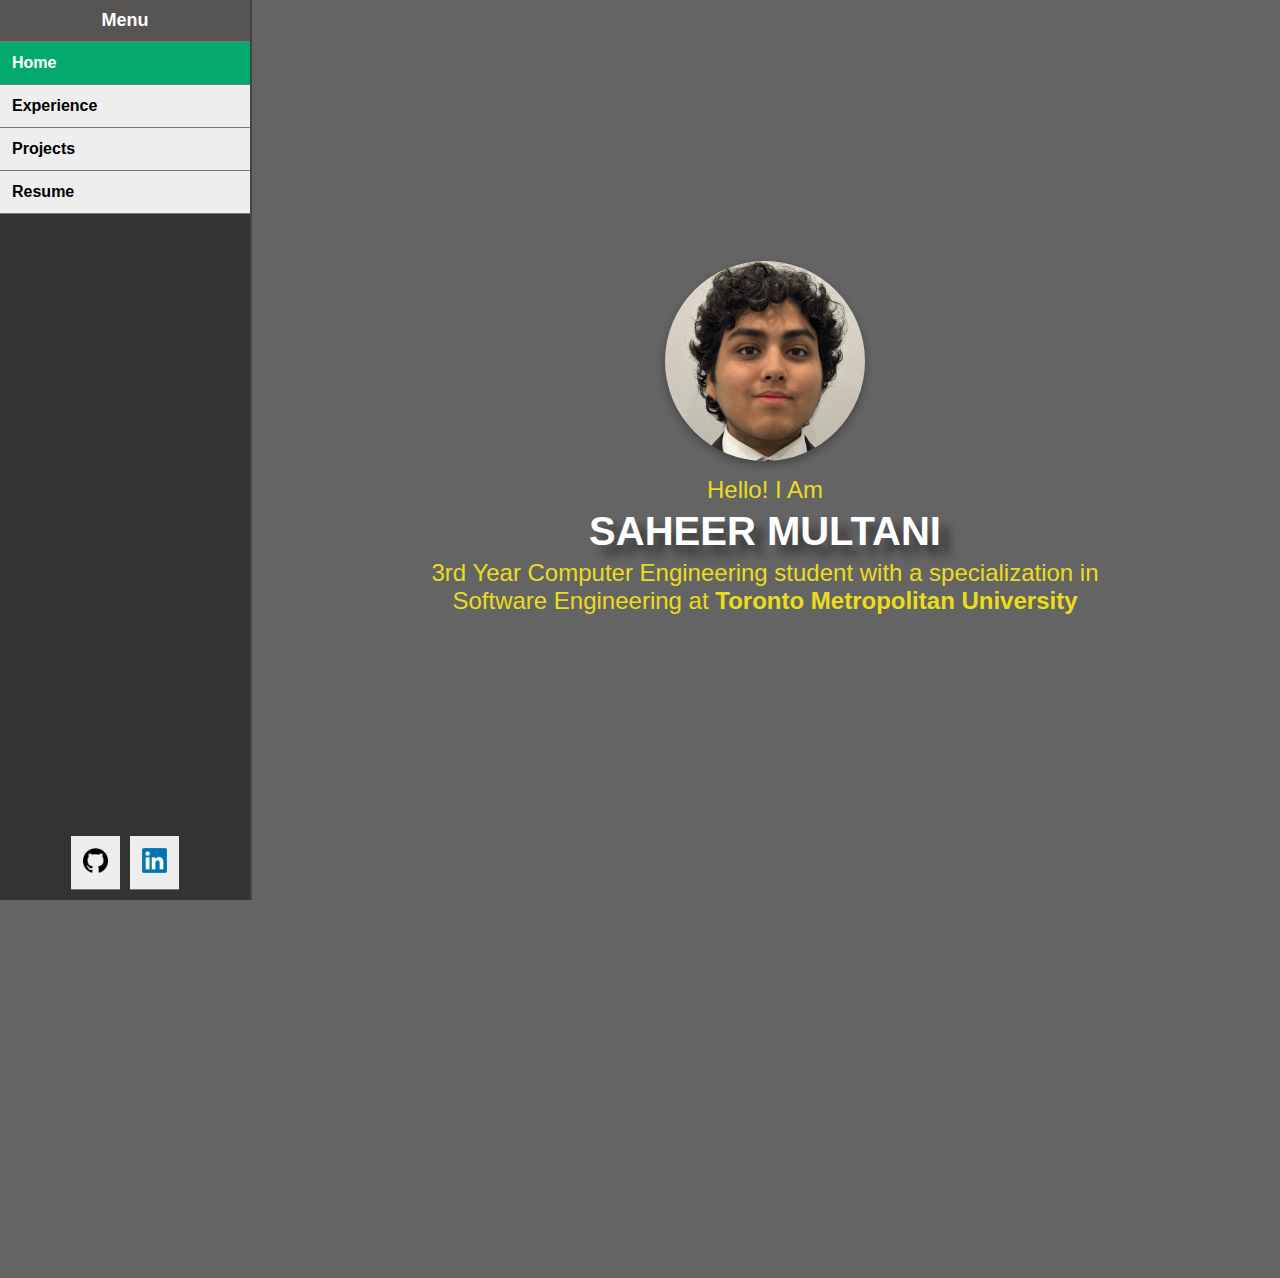
<file: index.html>
<!DOCTYPE html>
<html lang="en">

<head>
    <meta charset="UTF-8">
    <meta name="viewport" content="width=device-width, initial-scale=1.0">
    <link rel="stylesheet" href="/css/index.css">
    <title>Home | Portfolio Website</title>
    <link rel="icon" href="Assets/logo.png">
</head>

<body>
    <div class="menu-toggle" onclick="toggleMenu()">☰</div>
    <nav class="vertical-menu" id="verticalMenu">
        <div class="nav-links">
            <a class="menu-title">Menu</a>
            <a href="./" class="active"><b>Home</b></a>
            <a href="experience.html"><b>Experience</b></a>
            <a href="projects.html"><b>Projects</b></a>
            <a href="resume.html"><b>Resume</b></a>
            <!-- <a href="games.html"><b>Games - WIP</b></a> -->
        </div>
        <div class="social-links">
            <a href="https://github.com/Blazzzin" target="_blank" class="github-link">
                <img src="Assets/github_logo.png" alt="Github">
            </a>
            <a href="https://www.linkedin.com/in/saheermultani/" target="_blank" class="linkedin-link">
                <img src="Assets/linkedin_logo.png" alt="LinkedIn">
            </a>
        </div>
    </nav>
    <main class="centered-content">
        <div class="logo">
            <img src="Assets/Pic.jpeg" alt="Profile Picture">
        </div>
        <div class="container">Hello! I Am</div>
        <div class="heading">
            <h1>SAHEER MULTANI</h1>
        </div>
        <p class="intro">3rd Year Computer Engineering student with a specialization in <br> Software Engineering at <a
                href="https://www.torontomu.ca/engineering-architectural-science/" target="_blank">Toronto Metropolitan
                University</a></p>
    </main>
    <script src="js/main.js"></script>
</body>

</html>
</file>
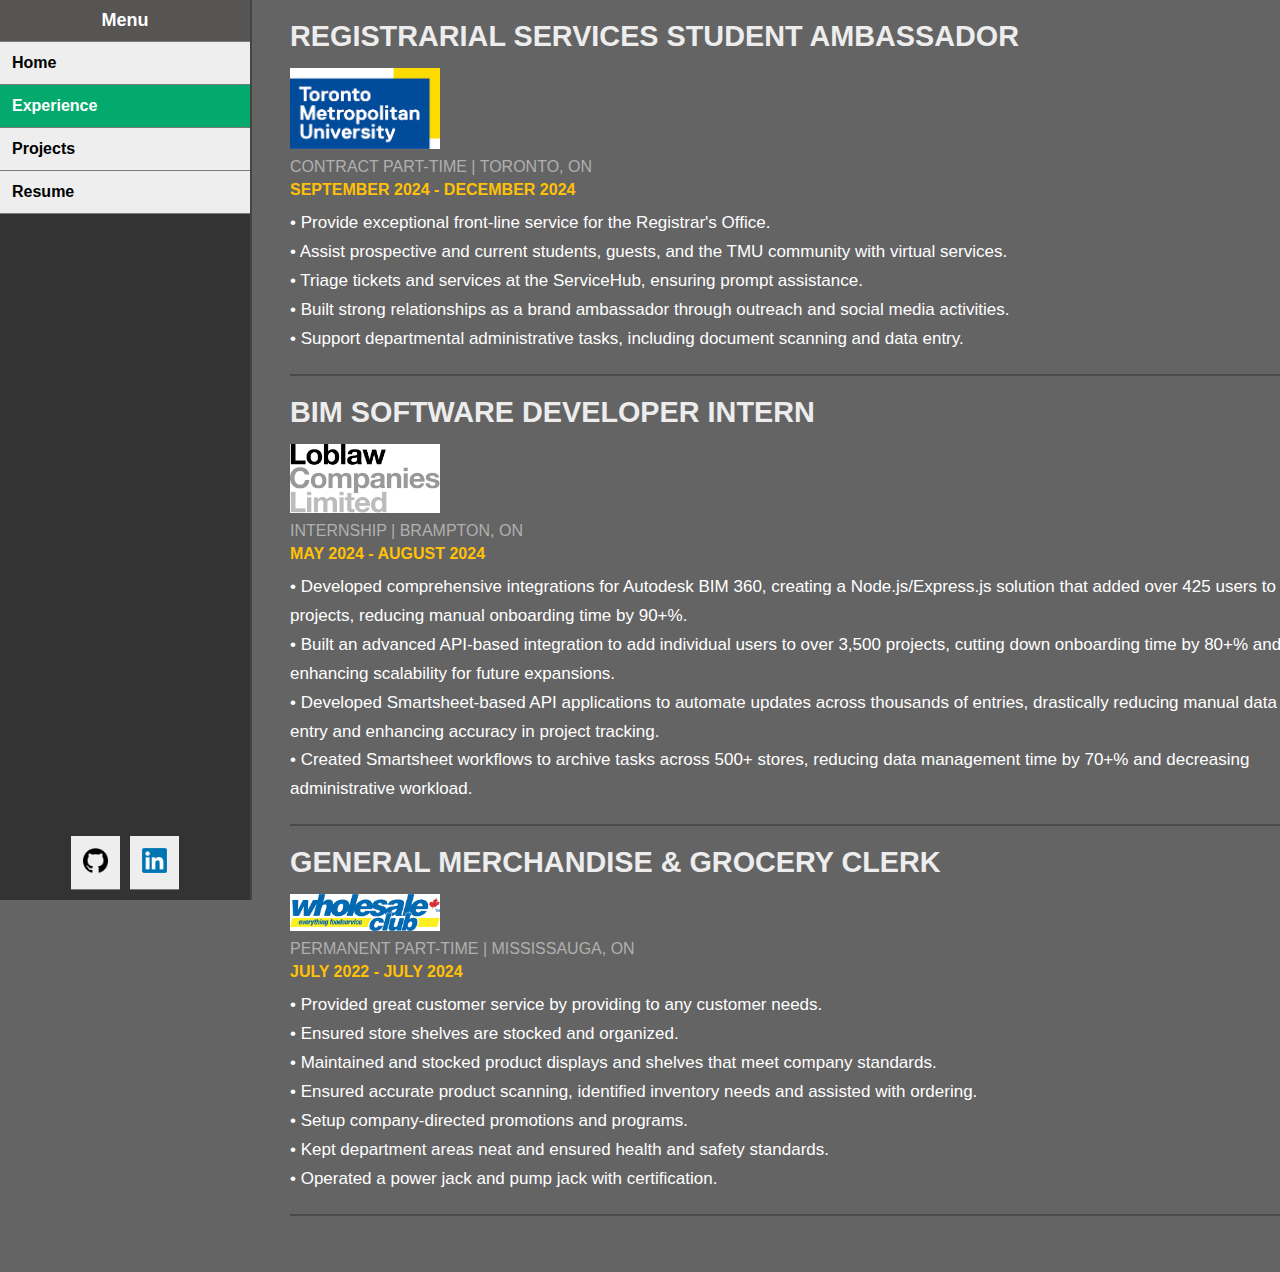
<file: experience.html>
<!DOCTYPE html>
<html lang="en">

<head>
    <meta charset="UTF-8">
    <meta name="viewport" content="width=device-width, initial-scale=1.0">
    <link rel="stylesheet" href="/css/index.css">
    <link rel="stylesheet" href="/css/experience.css">
    <title>Experience | Portfolio Website</title>
    <link rel="icon" href="Assets/logo.png">
</head>

<body class="experience-page">
    <div class="menu-toggle" onclick="toggleMenu()">☰</div>
    <nav class="vertical-menu" id="verticalMenu">
        <div class="nav-links">
            <a href="" class="menu-title">Menu</a>
            <a href="./"><b>Home</b></a>
            <a href="experience.html" class="active"><b>Experience</b></a>
            <a href="projects.html"><b>Projects</b></a>
            <a href="resume.html" ><b>Resume</b></a>
            <!-- <a href="games.html"><b>Games - WIP</b></a> -->
        </div>
        <div class="social-links">
            <a href="https://github.com/Blazzzin" target="_blank" class="github-link">
                <img src="Assets\github_logo.png" alt="Github">
            </a>
            <a href="https://www.linkedin.com/in/saheermultani/" target="_blank" class="linkedin-link">
                <img src="Assets\linkedin_logo.png" alt="LinkedIn">
            </a>
        </div>
    </nav>
    <!-- Registrarial Services Student Ambassador Section -->
    <section class="job-entry">
        <div class="job-title">
            <b>REGISTRARIAL SERVICES STUDENT AMBASSADOR</b>
        </div>
        <div class="company-info">
            <div class="company-logo">
                <img src="Assets/tmu.png" alt="company-logo">
            </div>
            <div class="company-details">
                <label class="company">CONTRACT PART-TIME | TORONTO, ON</label>
                <label class="timeframe"><b>SEPTEMBER 2024 - DECEMBER 2024</b></label>
            </div>
        </div>
        <div class="job-description">
            • Provide exceptional front-line service for the Registrar's Office. <br>
            • Assist prospective and current students, guests, and the TMU community with virtual services. <br>
            • Triage tickets and services at the ServiceHub, ensuring prompt assistance. <br>
            • Built strong relationships as a brand ambassador through outreach and social media activities. <br>
            • Support departmental administrative tasks, including document scanning and data entry.
        </div>
    </section>
    <!-- BIM 360 Software Developer Section -->
    <section class="job-entry">
        <div class="job-title">
            <b>BIM SOFTWARE DEVELOPER INTERN</b>
        </div>
        <div class="company-info">
            <div class="company-logo">
                <img src="Assets/loblaw.png" alt="company-logo">
            </div>
            <div class="company-details">
                <label class="company">INTERNSHIP | BRAMPTON, ON</label>
                <label class="timeframe"><b>MAY 2024 - AUGUST 2024</b></label>
            </div>
        </div>
        <div class="job-description">
            • Developed comprehensive integrations for Autodesk BIM 360, creating a Node.js/Express.js solution that added
            over 425 users to projects, reducing manual onboarding time by 90+%.
            <br>
            • Built an advanced API-based integration to add individual users to over 3,500 projects, cutting down onboarding
            time by 80+% and enhancing scalability for future expansions. <br>
            • Developed Smartsheet-based API applications to automate updates across thousands of entries, drastically reducing
            manual data entry and enhancing accuracy in project tracking. <br>
            • Created Smartsheet workflows to archive tasks across 500+ stores, reducing data management time by 70+% and
            decreasing administrative workload. <br>
        </div>
    </section>
    <!-- General Merchandise & Grocery Clerk Section -->
    <section class="job-entry">
        <div class="job-title">
            <b>GENERAL MERCHANDISE & GROCERY CLERK</b>
        </div>
        <div class="company-info">
            <div class="company-logo">
                <img src="Assets/rcwc.png" alt="company-logo">
            </div>
            <div class="company-details">
                <label class="company">PERMANENT PART-TIME | MISSISSAUGA, ON</label>
                <label class="timeframe"><b>JULY 2022 - JULY 2024</b></label>
            </div>
        </div>
        <div class="job-description">
            • Provided great customer service by providing to any customer needs. <br>
            • Ensured store shelves are stocked and organized. <br>
            • Maintained and stocked product displays and shelves that meet company standards. <br>
            • Ensured accurate product scanning, identified inventory needs and assisted with ordering. <br>
            • Setup company-directed promotions and programs. <br>
            • Kept department areas neat and ensured health and safety standards. <br>
            • Operated a power jack and pump jack with certification. <br>
        </div>
    </section>
    <br><br>
    <script src="js/main.js"></script>
</body>

</html>
</file>
<file: css/experience.css>
/* Job entry container */
.job-entry {
    margin: 20px auto; /* Adds vertical spacing between entries */
    padding-bottom: 20px; /* Slight padding at the bottom */
    width: 90%;
    max-width: 1000px;
    border-bottom: 2px solid #4A4A4A; /* Subtle darker gray line separator */
}

.job-entry:first-child {
    border-top: 2px solid #4A4A4A; /* Add a top separator for the first entry */
}

.job-entry:last-child {
    border-bottom: none; /* Remove bottom border for the last entry */
}

/* Job title and main text styling */
.job-title,
.end,
.animated-dots-container {
    font-family: 'Segoe UI', Tahoma, Geneva, Verdana, sans-serif;
    color: #EDEDED; /* Softer white */
    font-size: 1.8em; /* Slightly larger */
    font-weight: bold;
    margin-bottom: 10px; /* Adds spacing below the title */
}

.company {
    display: block;
    font-family: 'Franklin Gothic Medium', 'Arial Narrow', Arial, sans-serif;
    margin-top: 5px;
    font-size: 1em;
    color: #B0B0B0; /* Light gray for supporting text */
}

.company a {
    color: #4DB6AC; /* Teal accent for links */
    text-decoration: none;
    font-weight: bold;
    transition: color 0.3s ease-in-out; /* Smooth color transition */
}

.company a:hover {
    color: #90CAF9; /* Soft blue on hover */
    text-decoration: underline;
}

.company a:visited {
    color: #FFC107; /* Warm gold for visited links */
}

.timeframe {
    display: block;
    font-family: 'Segoe UI', Tahoma, Geneva, Verdana, sans-serif;
    margin-top: 5px;
    color: #FFC107; /* Vibrant warm gold for timeframes */
}

/* Job description styling */
.job-description {
    margin-top: 10px;
    max-width: 1000px;
    font-size: 17px;
    font-family: 'Segoe UI', Tahoma, Geneva, Verdana, sans-serif;
    color: #ffffff; /* Softer white for readability */
    line-height: 1.7; /* Better spacing between lines */
}

/* Define the keyframes for sequential dot appearance */
@keyframes dot-appear {
    0% {
        opacity: 0;
    }

    50% {
        opacity: 1;
    }

    100% {
        opacity: 0;
    }
}

/* Style for animated dots */
.animation-dots {
    color: #FFC107; /* Warm gold for animated dots */
}

.dot {
    display: inline-block;
    opacity: 0;
    animation: dot-appear 3.5s infinite;
}

.dot:nth-child(1) {
    animation-delay: 0s;
}

.dot:nth-child(2) {
    animation-delay: 1s;
}

.dot:nth-child(3) {
    animation-delay: 2s;
}

/* Company logo styles */
.company-logo img {
    margin-top: 5px;
    height: auto;
    transition: transform 0.3s ease-in-out; /* Smooth scaling */
}

.company-logo img:hover {
    transform: scale(1.1); /* Slight zoom on hover */
}

/* Responsive design for larger screens */
@media (min-width: 1024px) {
    .job-entry,
    .animated-dots-container {
        margin-left: 290px; /* Adjusts margin for larger screens */
    }
    .company-logo img {
        width: 15%; /* Smaller logo width */
    }
}

/* Responsive design for smaller screens */
@media (max-width: 1023px) {
    .job-entry,
    .animated-dots-container {
        margin-left: 10%; /* Adjusts margin for smaller screens */
    }
    .company-logo img {
        width: 20%; /* Larger logo width */
    }
}
</file>
<file: css/index.css>
/* Reset default styles */
body,
h1 {
    margin: 0;
    padding: 0;
    font-family: Arial, sans-serif;
}

/* Set a solid background color */
body {
    background-color: #646464;
    /* Light gray background */
    overflow-x: hidden;
    /* Prevent horizontal scroll */
    box-sizing: border-box;
}

/* Style the logo container */
.logo {
    display: flex;
    justify-content: center;
    align-items: center;
    position: relative;
    animation: left-to-right 5s forwards;
}

/* Centered content */
.centered-content {
    display: grid;
    place-items: center;
    /* Keeps it horizontally centered */
    padding-top: 100vh;
    /* Push it down to the middle of the viewport */
    transform: translateY(-50%);
    /* Adjust to truly center vertically */
}

@media (min-width: 1024px) {
    .centered-content {
        margin-left: 250px;
    }
}

@keyframes left-to-right {
    0% {
        left: -300px;
    }

    40% {
        left: 0px;
    }
}

/* Style the image to be circular and responsive */
.logo img {
    border-radius: 50%;
    width: 200px;
    height: 200px;
    object-fit: cover;
    box-shadow: 0 4px 8px rgba(0, 0, 0, 0.3);
    transition: transform 0.3s ease-in-out;
}

/* Add hover effect */
.logo img:hover {
    transform: scale(1.1);
}

/* Center the container content */
.container {
    margin-top: 15px;
    font-size: 1.5em;
    color: #ebdd1b;
    position: relative;
    animation: left-to-right 3s forwards;
}

/* Center the heading content */
.heading {
    margin-top: 5px;
    position: relative;
    animation: left-to-right 5s forwards;
}

/* Style the heading */
.heading h1 {
    font-size: 2.5em;
    color: #ffffff;
    text-shadow: 10px 10px 10px rgba(0, 0, 0, 0.5);
}

/* Center the intro content */
.intro {
    margin-top: 5px;
    text-align: center;
    font-size: 1.5em;
    color: #ebdd1b;
    position: relative;
    animation: left-to-right 3s forwards;
}

/* Style the anchor tag in the intro class */
.intro a {
    color: inherit;
    text-decoration: none;
    font-weight: bold;
}

.intro a:hover {
    color: #ffffff;
}

.intro a:visited {
    color: #ffcc00;
}

/* Style the vertical menu */
.vertical-menu {
    display: flex;
    flex-direction: column;
    justify-content: space-between;
    position: fixed;
    top: 0;
    left: 0;
    width: 250px;
    height: 100%;
    background-color: #333;
    border-right: 2px solid #444;
    transform: translateX(-100%);
    transition: transform 0.3s ease;
    z-index: 1000;
    font-family: 'Segoe UI', Tahoma, Geneva, Verdana, sans-serif;
}

/* Media query for laptop or larger screens */
@media (min-width: 1024px) {
    .vertical-menu {
        transform: translateX(0);
    }
}

/* Style individual links in the menu */
.vertical-menu a {
    background-color: #eee;
    color: black;
    display: block;
    padding: 12px;
    text-decoration: none;
    border-bottom: 1px solid #797979;
    transition: background-color 0.3s;
}

.vertical-menu a:hover {
    background-color: #ccc;
}

.vertical-menu a.active {
    background-color: #04AA6D;
    color: white;
}

/* Style for social links container */
.social-links {
    display: flex;
    justify-content: center;
    gap: 10px;
    padding: 10px;
    margin: 0;
    margin-top: auto;
    border-top: 5px solid #333;
}

/* Style for GitHub and LinkedIn links */
.github-link,
.linkedin-link {
    background-color: transparent;
    border: none;
    padding: 0;
}

.github-link img,
.linkedin-link img {
    width: 25px;
    height: auto;
}

/* Style for menu toggle button */
.menu-toggle {
    position: fixed;
    top: 15px;
    left: 15px;
    font-size: 30px;
    cursor: pointer;
    color: #ffffff;
    z-index: 1001;
    display: block;
}

.vertical-menu.open+.menu-toggle {
    display: none;
}

.nav-links .menu-title {
    background-color: #575454;
    /* Green background */
    color: white;
    /* White text color */
    padding: 10px;
    font-weight: bold;
    text-align: center;
    font-size: 18px;
    pointer-events: none;
}

@media (min-width: 1024px) {
    .menu-toggle {
        display: none;
    }

    .vertical-menu {
        transform: translateX(0);
    }
}
</file>
